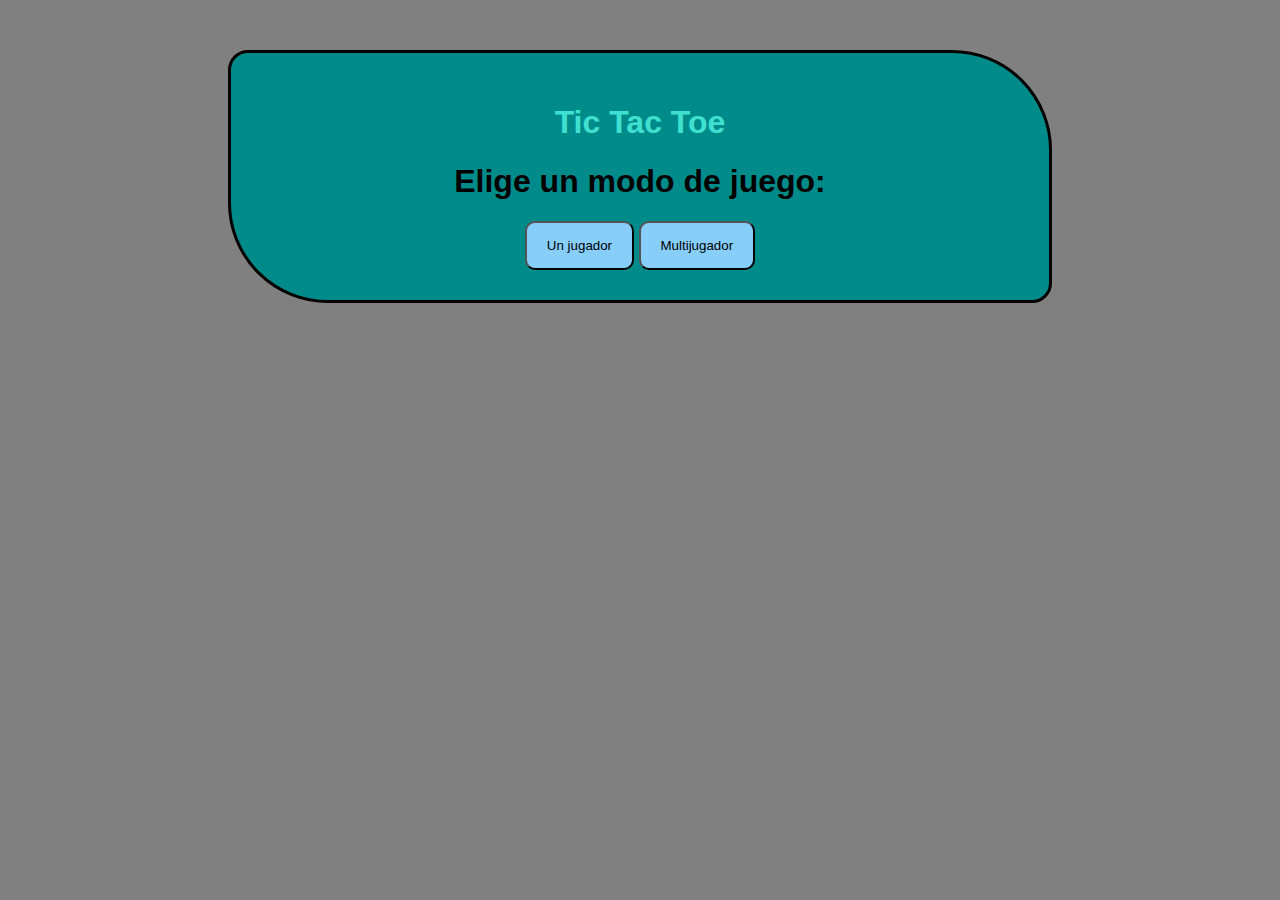
<file: index.html>
<!DOCTYPE html>
<html lang="en">
<head>
    <meta charset="UTF-8">
    <meta name="viewport" content="width=device-width, initial-scale=1.0">
    <title>Tic Tac Toe</title>
    <link rel="stylesheet" href="src/style/index.css">
</head>
<body>
    <div id="contPrincipal">
    
        <header>
            <h1>Tic Tac Toe</h1>
        </header>

        <h1> Elige un modo de juego: </h1>

        <section id="contBotones">
            <a href="modo.html"> <button id="Maquina"> Un jugador</button> </a>
            <a href="multijugador.html"> <button id="Multijugador"> Multijugador</button> </a>

        </section>

    </div>
</body>
</html>
</file>
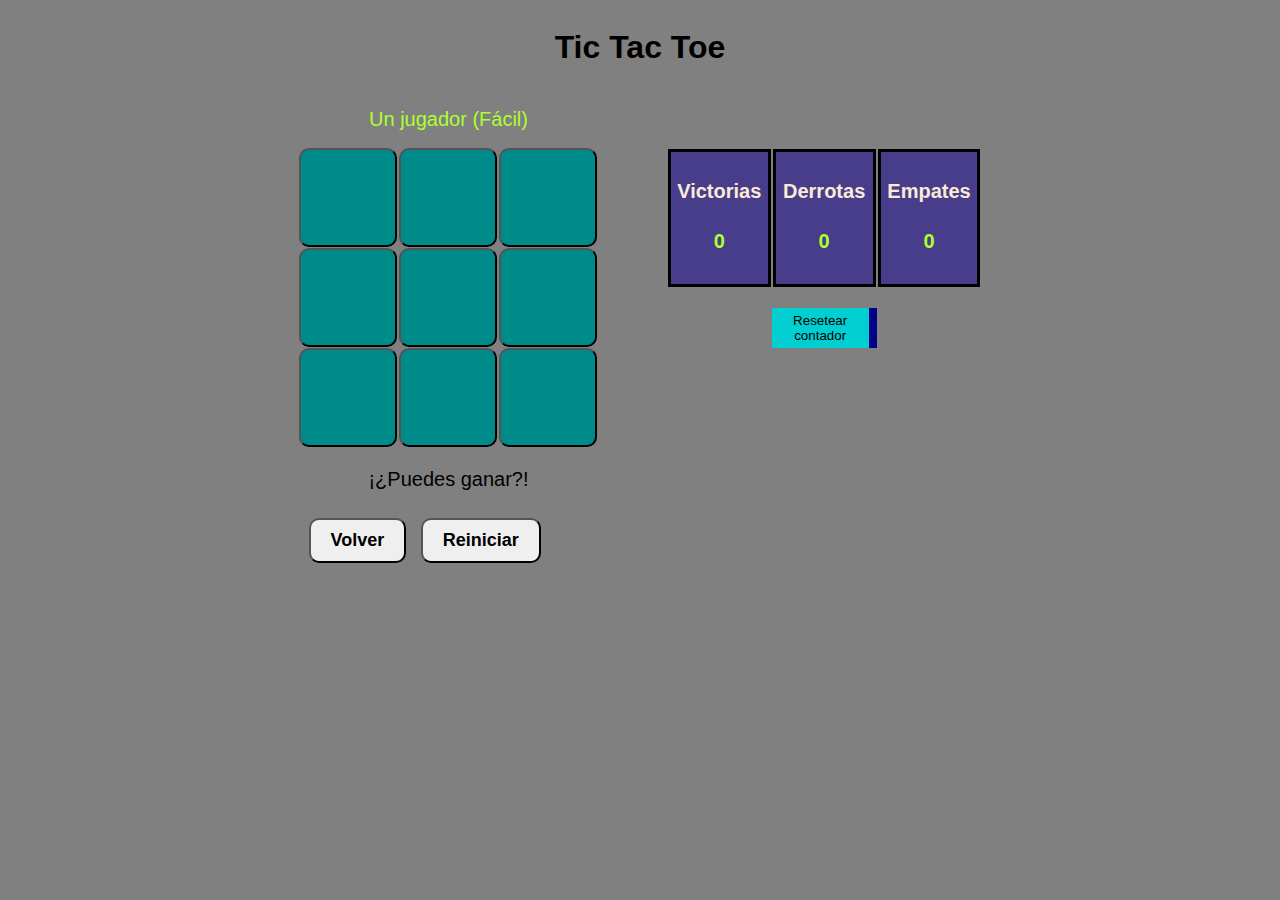
<file: Maquina.html>
<!doctype html>
<html lang="es">
<head>
    <meta charset="UTF-8">
    <meta name="viewport" content="width=device-width, initial-scale=1.0">
    <title> Tic Tac Toe </title>
    <link rel="stylesheet" href="src/style/style.css">

</head>
<body>

<h1>Tic Tac Toe</h1>

<main>

    <div id="contadores">
        <article>
            <h4>Victorias </h4>
            <p id="contadorV"> 0 </p>
    
        </article>
    
        <article>
            <h4>Derrotas </h4>
            
            <p id="contadorD"> 0 </p>
            
        </article>
        
        <article> 
            <h4>Empates </h4>
            
            <p id="contadorE"> 0 </p>
            
        </article>
        <button id="ResetearTodo"> Resetear contador</button><br>
    </div>

    <section id="ContPrincipal">
        
        <div align="center" id="mensajeTurno">
            Un jugador (Fácil)
        </div>

        <div class="Contenedor">
            <button class="btn" id="btn0"> </button>
            <button class="btn" id="btn1"> </button>
            <button class="btn" id="btn2"> </button>
            <button class="btn" id="btn3"> </button>
            <button class="btn" id="btn4"></button>
            <button class="btn" id="btn5"></button>
            <button class="btn" id="btn6"></button>
            <button class="btn" id="btn7"></button>
            <button class="btn" id="btn8"> </button>
        
        </div>
        
        <div id="mensajeGane">
        
        </div>
        
        <div>
            <a href="modo.html"><button id="volver" onclick="volver()">Volver</button></a>
            <button id="btnReset">Reiniciar</button>
        </div>
    </section>

</main>



<script src="src/js/maquina.js"></script>
</body>
</html>
</file>
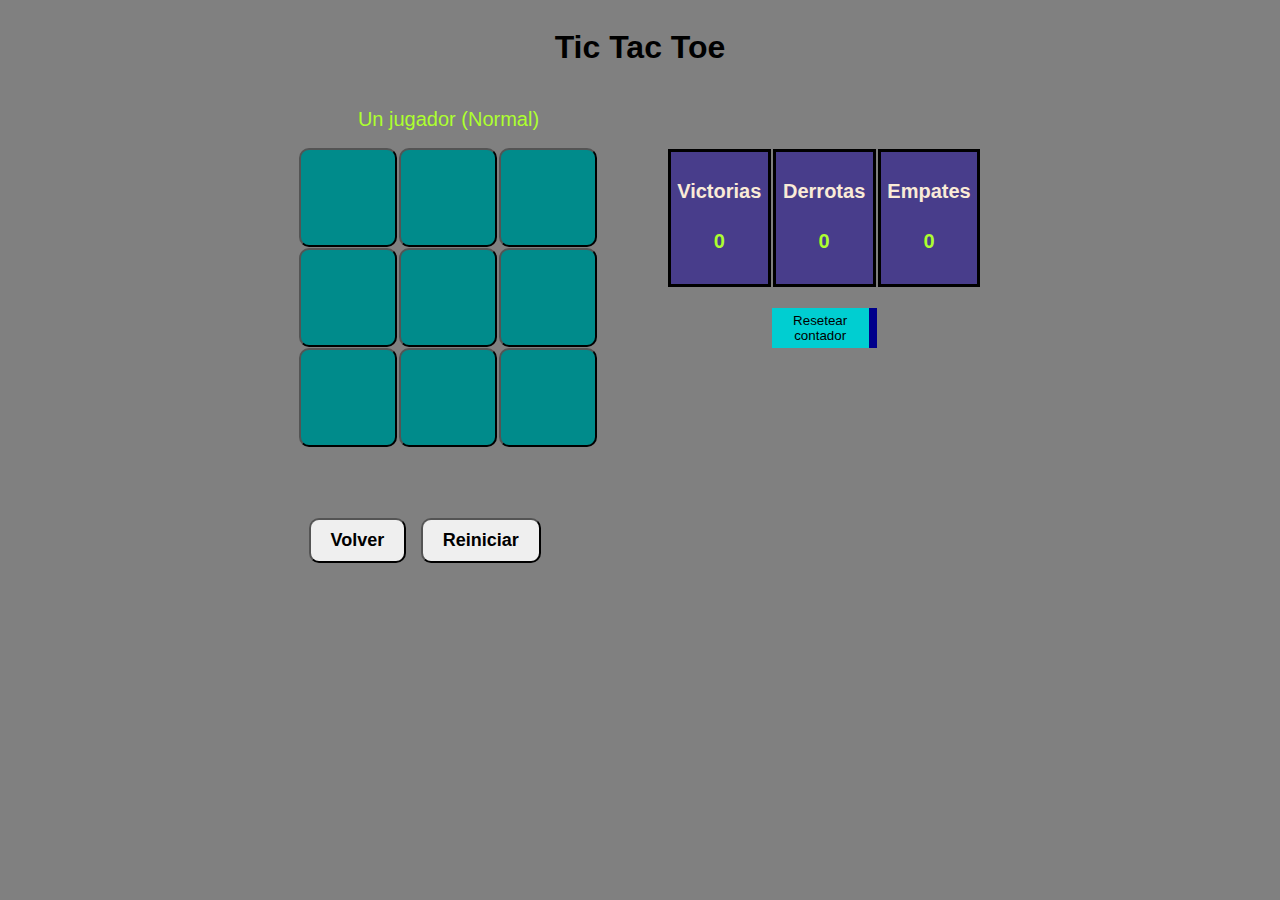
<file: MaquinaNormal.html>
<!doctype html>
<html lang="es">
<head>
    <meta charset="UTF-8">
    <meta name="viewport" content="width=device-width, initial-scale=1.0">
    <title> Tic Tac Toe </title>
    <link rel="stylesheet" href="src/style/style.css">

</head>
<body>

<h1>Tic Tac Toe</h1>

<main>

    <div id="contadores">
        <article>
            <h4>Victorias </h4>
            <p id="contadorV"> 0 </p>
    
        </article>
    
        <article>
            <h4>Derrotas </h4>
            
            <p id="contadorD"> 0 </p>
            
        </article>
        
        <article> 
            <h4>Empates </h4>
            
            <p id="contadorE"> 0 </p>
            
        </article>
        <button id="ResetearTodo"> Resetear contador</button><br>
    </div>

    <section id="ContPrincipal">
     
        <div align="center" id="mensajeTurno">
            Un jugador (Normal)
        </div>

        <div class="Contenedor">
            <button class="btn" id="btn0"></button>
            <button class="btn" id="btn1"></button>
            <button class="btn" id="btn2"></button>
            <button class="btn" id="btn3"></button>
            <button class="btn" id="btn4"></button>
            <button class="btn" id="btn5"></button>
            <button class="btn" id="btn6"></button>
            <button class="btn" id="btn7"></button>
            <button class="btn" id="btn8"></button>
        
        </div>
        
        <div id="mensajeGane">
        
        </div>
        
        <div>
            <a href="modo.html"><button id="volver" onclick="volver()">Volver</button></a>
            <button id="btnReset">Reiniciar</button>
        </div>
    </section>

</main>

<script src="src/js/maquinaNormal.js"></script>
</body>
</html>
</file>
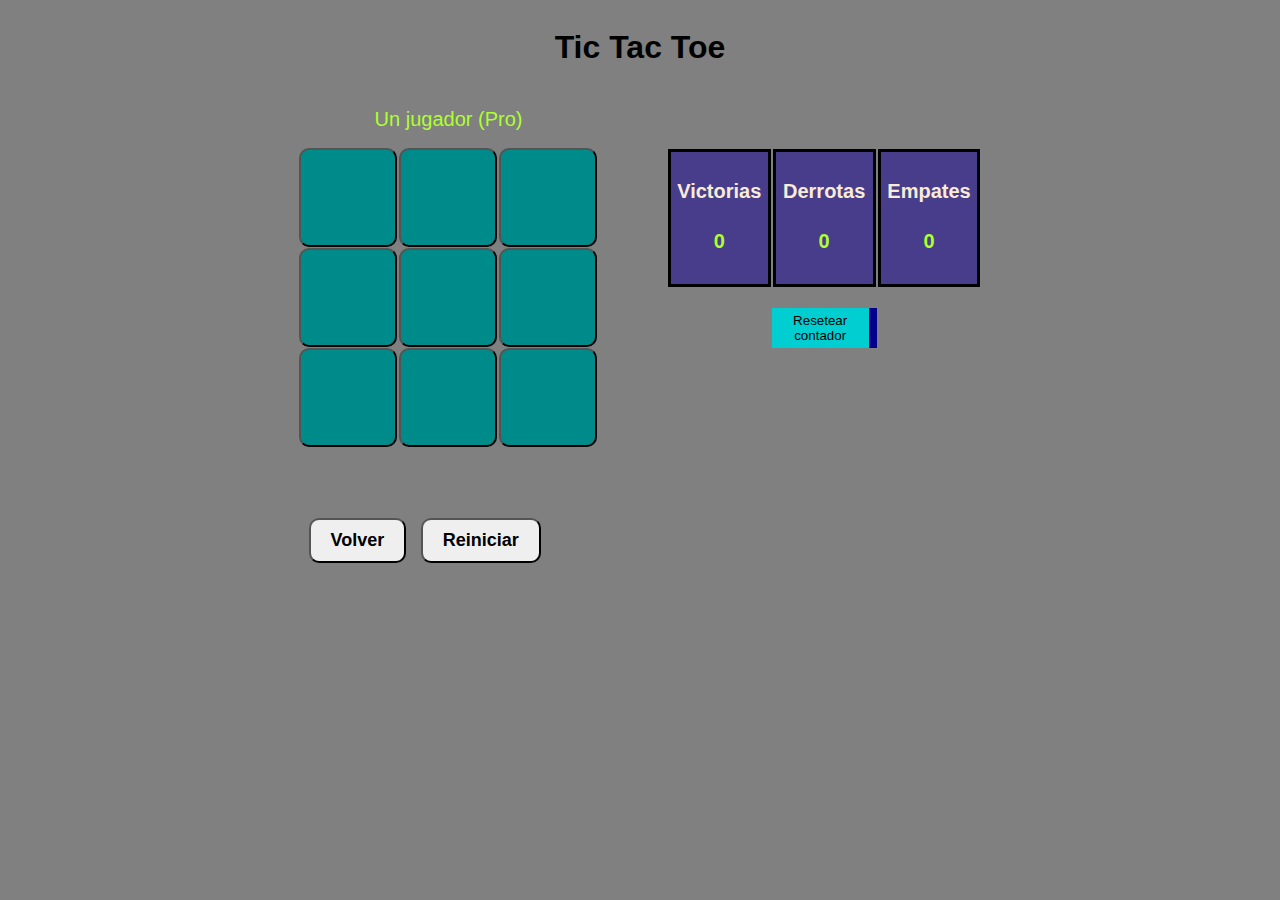
<file: MaquinaPro.html>
<!doctype html>
<html lang="es">
<head>
    <meta charset="UTF-8">
    <meta name="viewport" content="width=device-width, initial-scale=1.0">
    <title> Tic Tac Toe </title>
    <link rel="stylesheet" href="src/style/style.css">

</head>
<body>

<h1>Tic Tac Toe</h1>

<main>

    <div id="contadores">
        <article>
            <h4>Victorias </h4>
            <p id="contadorV"> 0 </p>
    
        </article>
    
        <article>
            <h4>Derrotas </h4>
            
            <p id="contadorD"> 0 </p>
            
        </article>
        
        <article> 
            <h4>Empates </h4>
            
            <p id="contadorE"> 0 </p>
            
        </article>
        <button id="ResetearTodo"> Resetear contador</button><br>
    </div>

    <section id="ContPrincipal">
     
        <div align="center" id="mensajeTurno">
            Un jugador (Pro)
        </div>

        <div class="Contenedor">
            <button class="btn" id="btn0"> </button>
            <button class="btn" id="btn1"> </button>
            <button class="btn" id="btn2"> </button>
            <button class="btn" id="btn3"> </button>
            <button class="btn" id="btn4"></button>
            <button class="btn" id="btn5"></button>
            <button class="btn" id="btn6"></button>
            <button class="btn" id="btn7"></button>
            <button class="btn" id="btn8"> </button>
        
        </div>
        
        <div id="mensajeGane">
        
        </div>
        
        <div>
            <a href="index.html"><button id="volver">Volver</button></a>
            <button id="btnReset">Reiniciar</button>
        </div>
    </section>

</main>

<script src="src/js/maquinaPro.js"></script>
</body>
</html>
</file>
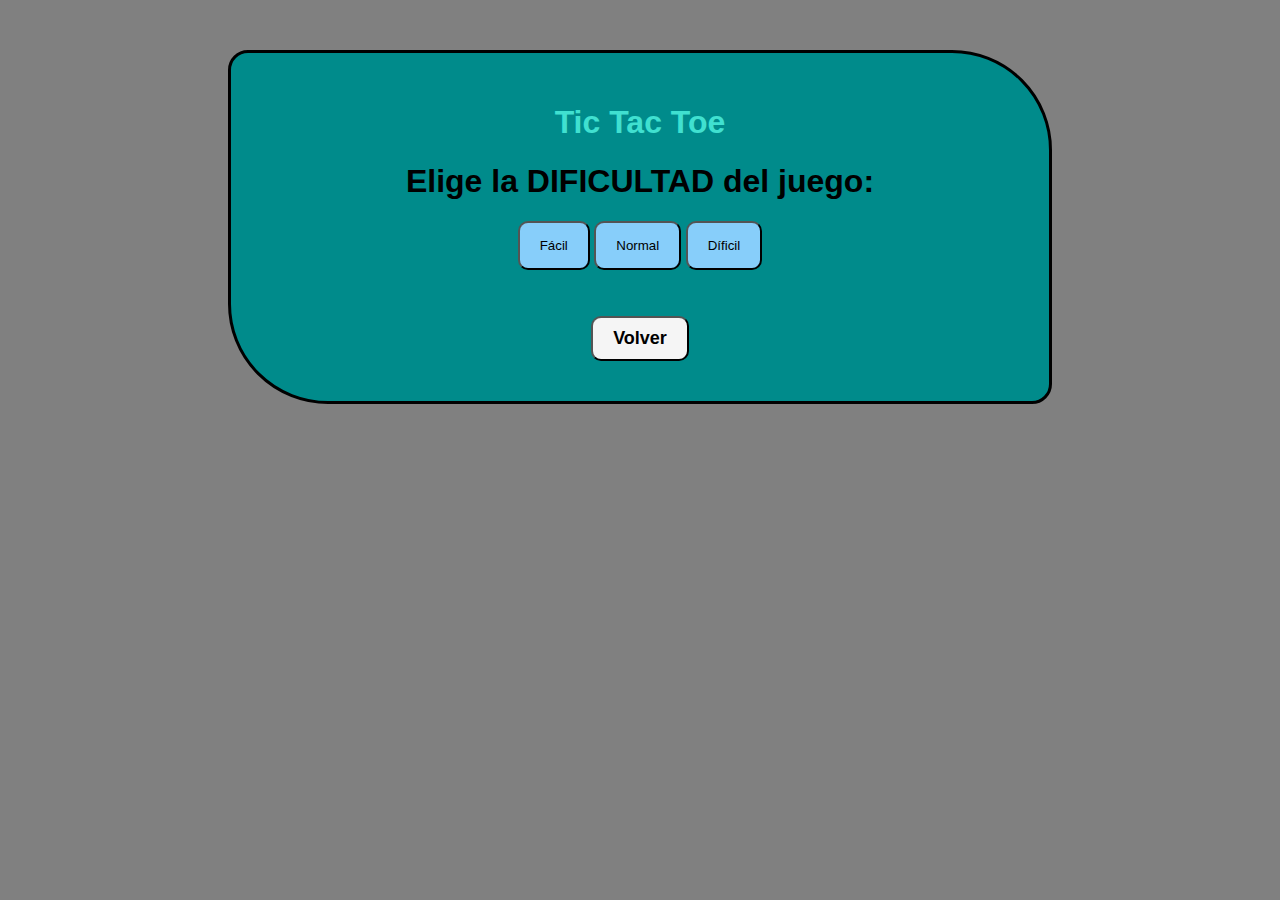
<file: modo.html>
<!DOCTYPE html>
<html lang="en">
<head>
    <meta charset="UTF-8">
    <meta name="viewport" content="width=device-width, initial-scale=1.0">
    <title>Dificultad</title>
    <link rel="stylesheet" href="src/style/index.css">
</head>
<body>
    
    <div id="contPrincipal">
    

        <header>
            <h1>Tic Tac Toe</h1>
        </header>

        <h1> Elige la DIFICULTAD del juego: </h1>

        <section id="contBotones">
            <a href="Maquina.html"> <button id="Maquina"> Fácil</button> </a>
            <a href="MaquinaNormal.html"> <button id="Maquina"> Normal</button> </a>
            <a href="MaquinaPro.html"> <button id="MaquinaPro"> Díficil </button> </a>
        </section>

        <br><br>
        <a href="index.html"><button id="volver">Volver</button></a>

    </div>


</body>
</html>
</file>
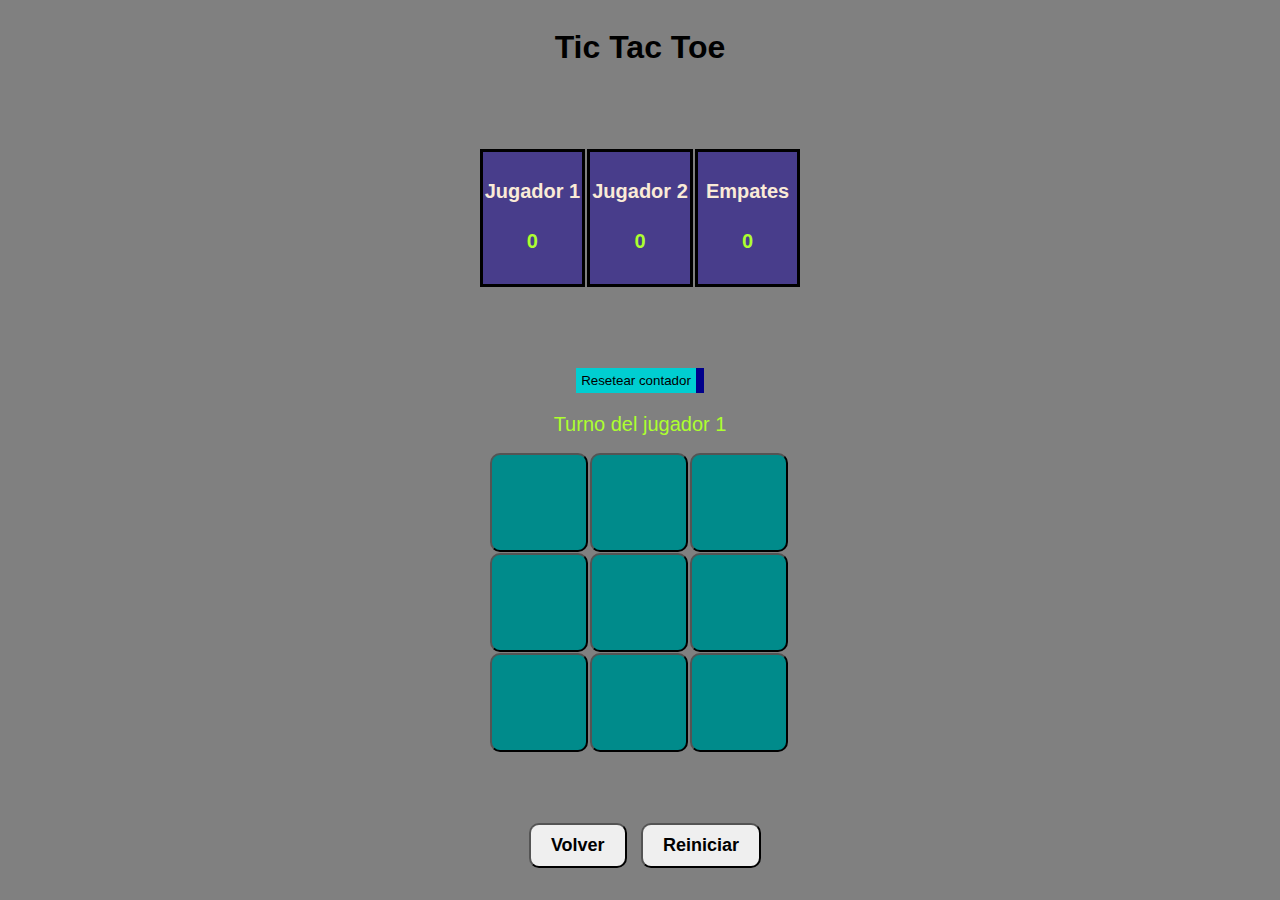
<file: multijugador.html>
<!doctype html>
<html lang="es">
<head>
    <meta charset="UTF-8">
    <meta name="viewport" content="width=device-width, initial-scale=1.0">
    <title> Tic Tac Toe </title>
    <link rel="stylesheet" href="src/style/style.css">

</head>
<body>

<h1>Tic Tac Toe</h1>

<main>
    
</main>
<div id="contadores">
    <article>
        <h4>Jugador 1 </h4>
        <p id="contadorV"> 0 </p>

    </article>

    <article>
        <h4>Jugador 2 </h4>

        <p id="contadorD"> 0 </p>

    </article>

    <article> 
        <h4>Empates </h4>

        <p id="contadorE"> 0 </p>

    </article>
</div>

<button id="ResetearTodo"> Resetear contador </button>


<div id="mensajeTurno">
</div>

<section class="Contenedor">

    <button class="btn" id="btn0"> </button>
    <button class="btn" id="btn1"> </button>
    <button class="btn" id="btn2"> </button>
    <button class="btn" id="btn3"> </button>
    <button class="btn" id="btn4"></button>
    <button class="btn" id="btn5"></button>
    <button class="btn" id="btn6"></button>
    <button class="btn" id="btn7"></button>
    <button class="btn" id="btn8"> </button>

</section>


<div id="mensajeGane">

</div>


<div id="">
    <a href="index.html"><button id="volver">Volver</button></a>
    <button id="btnReset">Reiniciar</button>
</div>

<script src="src/js/multijugador.js"></script>
</body>
</html>
</file>
<file: src/style/index.css>
body {
    font-family: Arial, sans-serif;

    background-color: gray;
    text-align: center;
}


#contPrincipal {
    text-align: center;
    border: solid;
    padding: 30px;
    width: 60%;
    margin: auto;
    margin-top: 50px;
    background-color: darkcyan;
    border-radius: 20px 100px 20px 100px;
}


header h1 {
    color: turquoise;
}

a {
    text-decoration: none;
}

button {
    padding: 15px 20px;
    border-radius: 10px;
    background-color: lightskyblue;
}

button:hover {
    transform: scale(1.05);
    box-shadow: 0 0 20px 20px rgba(32, 178, 171, 0.536);
}

#volver {
    text-decoration: none;
    padding: 10px 20px;
    font-size: 18px;
    font-weight: bold;
    margin: 10px;
    cursor: pointer;
    text-align: center;
    border-radius: 10px;
    background-color: whitesmoke;
}
</file>
<file: src/style/style.css>
body {
    font-family: Arial, sans-serif;
    display: flex;
    flex-direction: column;
    align-items: center;
    justify-content: center;
    background-color: gray;

}

main {
    grid-area: main;
    display: grid;

    grid-template: 
    "ContPrincipal main contadores" /
    auto 10% auto;
}

#contadores {
    grid-area: contadores;

    height: 200px;
    border-radius: 200px;
    margin-bottom: 20px;
    margin-top: 60px;
    font-size: 20px;
    
    display: grid;
    grid-template: 
    " article article article"
    ". . ." 20px
    ". btn ." 40px;

    grid-template-columns: repeat(3, 1fr);

}

article {
    font-weight: bold;
    text-align: center;
    border: solid;
    padding: 2px;
    margin: 1px;
    background-color: darkslateblue;
}

article h4 {
    color: antiquewhite;
}

article p {
    color: greenyellow;
}

#ResetearTodo {
    grid-area: btn;

    font-family: Arial, Helvetica, sans-serif;
    border: none;
    border-right: 8px solid darkblue;
    padding: 5px;
    background-color: darkturquoise;

}
#ResetearTodo:hover {
    transform: scale(1.05);
    transition: 1s;
}

#ContPrincipal {
    grid-area: ContPrincipal;

}

.Contenedor {

    display: grid;
    align-items: center;
    grid-template-columns: repeat(3, 100px);
    grid-template-rows: repeat(3, 100px);
    
}

#contBtns {
    text-align: center;
}

.btn {
    width: 98px;
    height: 99px;
    text-align: center;
    font-size: 80px;
    margin: 0;
    background-color: darkcyan;
    border-radius: 10px;
    display: flex;
    justify-content: center;
    align-items: center;

}

.btn:hover {
    transform: scale(1.05);
    border-radius: 10px;
    background-color: turquoise;

}

#btnReset {
    padding: 10px 20px;
    font-size: 18px;
    font-weight: bold;
    cursor: pointer;
    text-align: center;
    border-radius: 10px;
}
#btnReset:hover {
    background-color: lightseagreen;
}

#mensajeTurno {
    margin: 20px;
    color: greenyellow;
    font-size: 20px;
    height: 20px;
}

#mensajeGane {
    margin: 20px;
    font-size: 20px;
    height: 20px;
    text-align: center;
}

#volver {
    text-decoration: none;
    padding: 10px 20px;
    font-size: 18px;
    font-weight: bold;
    margin: 10px;
    cursor: pointer;
    text-align: center;
    border-radius: 10px;
}
#volver:hover {
    background-color: lightseagreen;
}


@media (max-width: 700px) {


    main {
        display: flex;
        flex-direction: column;
        justify-content: center;

    }

    #ContPrincipal {
        margin: auto;
    }

    #contBtns {
        text-align: center;
    }
    
    #contadores {
        margin: auto;
    }
}
</file>
